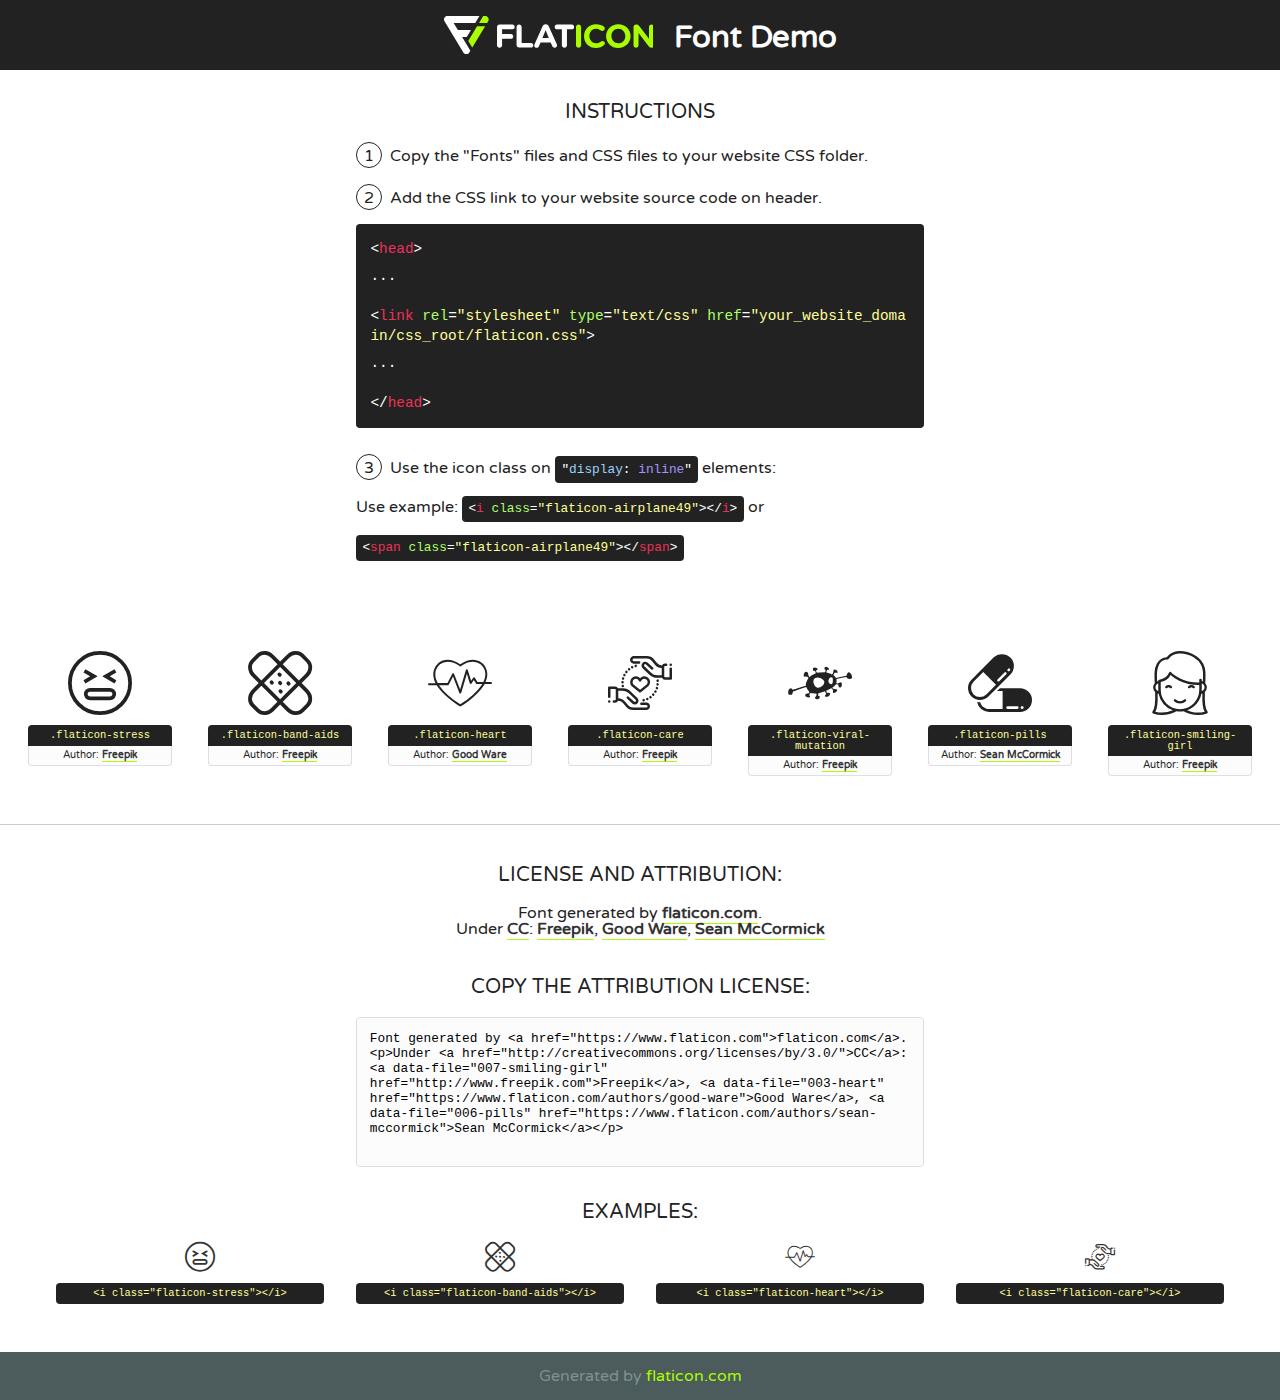
<file: css/flat/flaticon.html>
<!DOCTYPE html>
<!--
  Flaticon icon font: Flaticon
  Creation date: 17/07/2019 15:48
-->
<html>
<!DOCTYPE html>
<html>

<head>
    <title>Flaticon WebFont</title>
    <link href="http://fonts.googleapis.com/css?family=Varela+Round" rel="stylesheet" type="text/css" />
    <link rel="stylesheet" type="text/css" href="flaticon.css">
    <meta charset="UTF-8">
    <style>
    html, body, div, span, applet, object, iframe,
    h1, h2, h3, h4, h5, h6, p, blockquote, pre,
    a, abbr, acronym, address, big, cite, code,
    del, dfn, em, img, ins, kbd, q, s, samp,
    small, strike, strong, sub, sup, tt, var,
    b, u, i, center,
    dl, dt, dd, ol, ul, li,
    fieldset, form, label, legend,
    table, caption, tbody, tfoot, thead, tr, th, td,
    article, aside, canvas, details, embed, 
    figure, figcaption, footer, header, hgroup, 
    menu, nav, output, ruby, section, summary,
    time, mark, audio, video {
        margin: 0;
        padding: 0;
        border: 0;
        font-size: 100%;
        font: inherit;
        vertical-align: baseline;
    }
    /* HTML5 display-role reset for older browsers */
    article, aside, details, figcaption, figure, 
    footer, header, hgroup, menu, nav, section {
        display: block;
    }
    body {
        line-height: 1;
    }
    ol, ul {
        list-style: none;
    }
    blockquote, q {
        quotes: none;
    }
    blockquote:before, blockquote:after,
    q:before, q:after {
        content: '';
        content: none;
    }
    table {
        border-collapse: collapse;
        border-spacing: 0;
    }
    body {
        font-family: 'Varela Round', Helvetica, Arial, sans-serif;
        font-size: 16px;
        color: #222;
    }
    a {
        color: #333;
        border-bottom: 1px solid #a9fd00;
        font-weight: bold;
        text-decoration: none;
    }
    * {
        -moz-box-sizing: border-box;
        -webkit-box-sizing: border-box;
        box-sizing: border-box;
        margin: 0;
        padding: 0;
    }
    [class^="flaticon-"]:before, [class*=" flaticon-"]:before, [class^="flaticon-"]:after, [class*=" flaticon-"]:after {
        font-family: Flaticon;
        font-size: 30px;
        font-style: normal;
        margin-left: 20px;
        color: #333;
    }
    .wrapper {
        max-width: 600px;
        margin: auto;
        padding: 0 1em;
    }
    .title {
        font-size: 1.25em;
        text-align: center;
        margin-bottom: 1em;
        text-transform: uppercase;
    }
    header {
        text-align: center;
        background-color: #222;
        color: #fff;
        padding: 1em;
    }
    header .logo {
        width: 210px;
        height: 38px;
        display: inline-block;
        vertical-align: middle;
        margin-right: 1em;
        border: none;
    }
    header strong {
        font-size: 1.95em;
        font-weight: bold;
        vertical-align: middle;
        margin-top: 5px;
        display: inline-block;
    }
    .demo {
        margin: 2em auto;
        line-height: 1.25em;
    }
    .demo ul li {
        margin-bottom: 1em;
    }
    .demo ul li .num {
        color: #222;
        border-radius: 20px;
        display: inline-block;
        width: 26px;
        padding: 3px;
        height: 26px;
        text-align: center;
        margin-right: 0.5em;
        border: 1px solid #222;
    }
    .demo ul li code {
        background-color: #222;
        border-radius: 4px;
        padding: 0.25em 0.5em;
        display: inline-block;
        color: #fff;
        font-family: Consolas,Monaco,Lucida Console,Liberation Mono,DejaVu Sans Mono,Bitstream Vera Sans Mono,Courier New, monospace;
        font-weight: lighter;
        margin-top: 1em;
        font-size: 0.8em;
        word-break: break-all;
    }
    .demo ul li code.big {
        padding: 1em;
        font-size: 0.9em;
    }
    .demo ul li code .red {
        color: #EF3159;
    }
    .demo ul li code .green {
        color: #ACFF65;
    }
    .demo ul li code .yellow {
        color: #FFFF99;
    }
    .demo ul li code .blue {
        color: #99D3FF;
    }
    .demo ul li code .purple {
        color: #A295FF;
    }
    .demo ul li code .dots {
        margin-top: 0.5em;
        display: block;
    }
    #glyphs {
        border-bottom: 1px solid #ccc;
        padding: 2em 0;
        text-align: center;
    }
    .glyph {
        display: inline-block;
        width: 9em;
        margin: 1em;
        text-align: center;
        vertical-align: top;
        background: #FFF;
    }
    .glyph .glyph-icon {
        padding: 10px;
        display: block;
        font-family:"Flaticon";
        font-size: 64px;
        line-height: 1;
    }
    .glyph .glyph-icon:before {
        font-size: 64px;
        color: #222;
        margin-left: 0;
    }
    .class-name {
        font-size: 0.65em;
        background-color: #222;
        color: #fff;
        border-radius: 4px 4px 0 0;
        padding: 0.5em;
        color: #FFFF99;
        font-family: Consolas,Monaco,Lucida Console,Liberation Mono,DejaVu Sans Mono,Bitstream Vera Sans Mono,Courier New, monospace;
    }
    .author-name {
        font-size: 0.6em;
        background-color: #fcfcfd;
        border: 1px solid #DEDEE4;
        border-top: 0;
        border-radius: 0 0 4px 4px;
        padding: 0.5em;
    }
    .class-name:last-child {
        font-size: 10px;
        color:#888;
    }
    .class-name:last-child a {
        font-size: 10px;
        color:#555;
    }
    .class-name:last-child a:hover {
        color:#a9fd00;
    }
    .glyph > input {
        display: block;
        width: 100px;
        margin: 5px auto;
        text-align: center;
        font-size: 12px;
        cursor: text;
    }
    .glyph > input.icon-input {
        font-family:"Flaticon";
        font-size: 16px;
        margin-bottom: 10px;
    }
    .attribution .title {
        margin-top: 2em;
    }
    .attribution textarea {
        background-color: #fcfcfd;
        padding: 1em;
        border: none;
        box-shadow: none;
        border: 1px solid #DEDEE4;
        border-radius: 4px;
        resize: none;
        width: 100%;
        height: 150px;
        font-size: 0.8em;
        font-family: Consolas,Monaco,Lucida Console,Liberation Mono,DejaVu Sans Mono,Bitstream Vera Sans Mono,Courier New, monospace;
        -webkit-appearance: none;
    }
    .iconsuse {
        margin: 2em auto;
        text-align: center;
        max-width: 1200px;
    }
    .iconsuse:after {
        content: '';
        display: table;
        clear: both;
    }
    .iconsuse .image {
        float: left;
        width: 25%;
        padding: 0 1em;
    }
    .iconsuse .image p {
        margin-bottom: 1em;
    }
    .iconsuse .image span {
        display: block;
        font-size: 0.65em;
        background-color: #222;
        color: #fff;
        border-radius: 4px;
        padding: 0.5em;
        color: #FFFF99;
        margin-top: 1em;
        font-family: Consolas,Monaco,Lucida Console,Liberation Mono,DejaVu Sans Mono,Bitstream Vera Sans Mono,Courier New, monospace;
    }
    #footer {
        text-align: center;
        background-color: #4C5B5C;
        color: #7c9192;
        padding: 1em;
    }
    #footer a {
        border: none;
        color: #a9fd00;
        font-weight: normal;
    }
    @media (max-width: 960px) {
        .iconsuse .image {
            width: 50%;
        }
    }
    @media (max-width: 560px) {
        .iconsuse .image {
            width: 100%;
        }
    }
    </style>
</head>

<body class="characters-off">

    <header>
        <a href="https://www.flaticon.com" target="_blank" class="logo">
            <svg version="1.1" xmlns="http://www.w3.org/2000/svg" xmlns:xlink="http://www.w3.org/1999/xlink" xmlns:a="http://ns.adobe.com/AdobeSVGViewerExtensions/3.0/" viewBox="0 0 560.875 102.036" enable-background="new 0 0 560.875 102.036" xml:space="preserve">
                <defs>
                </defs>
                <g>
                    <g class="letters">
                        <path fill="#ffffff" d="M141.596,29.675c0-3.777,2.985-6.767,6.764-6.767h34.438c3.426,0,6.15,2.728,6.15,6.15
                        c0,3.43-2.724,6.149-6.15,6.149h-27.674v13.091h23.719c3.429,0,6.151,2.724,6.151,6.15c0,3.43-2.723,6.149-6.151,6.149h-23.719
                        v17.574c0,3.773-2.986,6.761-6.764,6.761c-3.779,0-6.764-2.989-6.764-6.761V29.675z"></path>
                        <path fill="#ffffff" d="M193.844,29.149c0-3.781,2.985-6.767,6.764-6.767c3.776,0,6.763,2.985,6.763,6.767v42.957h25.039
                        c3.426,0,6.149,2.726,6.149,6.153c0,3.425-2.723,6.15-6.149,6.15h-31.802c-3.779,0-6.764-2.986-6.764-6.768V29.149z"></path>
                        <path fill="#ffffff" d="M241.891,75.71l21.438-48.407c1.492-3.341,4.215-5.357,7.906-5.357h0.792
                        c3.686,0,6.323,2.017,7.815,5.357l21.439,48.407c0.436,0.967,0.701,1.845,0.701,2.723c0,3.602-2.809,6.501-6.414,6.501
                        c-3.161,0-5.269-1.845-6.499-4.655l-4.132-9.661h-27.059l-4.301,10.102c-1.144,2.631-3.426,4.214-6.237,4.214
                        c-3.517,0-6.24-2.81-6.24-6.325C241.1,77.64,241.451,76.677,241.891,75.71z M279.932,58.666l-8.521-20.297l-8.526,20.297H279.932
                        z"></path>
                        <path fill="#ffffff" d="M314.864,35.387H301.86c-3.429,0-6.239-2.813-6.239-6.238c0-3.429,2.811-6.24,6.239-6.24h39.533
                        c3.426,0,6.237,2.811,6.237,6.24c0,3.425-2.811,6.238-6.237,6.238h-13.001v42.785c0,3.773-2.99,6.761-6.764,6.761
                        c-3.779,0-6.764-2.989-6.764-6.761V35.387z"></path>
                        <path fill="#A9FD00" d="M352.615,29.149c0-3.781,2.985-6.767,6.767-6.767c3.774,0,6.761,2.985,6.761,6.767v49.024
                        c0,3.773-2.987,6.761-6.761,6.761c-3.781,0-6.767-2.989-6.767-6.761V29.149z"></path>
                        <path fill="#A9FD00" d="M374.132,53.836v-0.179c0-17.481,13.178-31.801,32.065-31.801c9.22,0,15.459,2.458,20.557,6.238
                        c1.402,1.054,2.637,2.985,2.637,5.357c0,3.692-2.985,6.59-6.681,6.59c-1.845,0-3.071-0.702-4.044-1.319
                        c-3.776-2.813-7.729-4.393-12.562-4.393c-10.364,0-17.831,8.611-17.831,19.154v0.173c0,10.542,7.291,19.329,17.831,19.329
                        c5.715,0,9.492-1.756,13.359-4.834c1.049-0.874,2.458-1.491,4.039-1.491c3.429,0,6.325,2.813,6.325,6.236
                        c0,2.106-1.056,3.78-2.282,4.834c-5.539,4.834-12.036,7.733-21.878,7.733C387.572,85.464,374.132,71.493,374.132,53.836z"></path>
                        <path fill="#A9FD00" d="M433.009,53.836v-0.179c0-17.481,13.79-31.801,32.766-31.801c18.981,0,32.592,14.143,32.592,31.628v0.173
                        c0,17.483-13.785,31.807-32.769,31.807C446.625,85.464,433.009,71.32,433.009,53.836z M484.224,53.836v-0.179
                        c0-10.539-7.725-19.326-18.626-19.326c-10.893,0-18.449,8.611-18.449,19.154v0.173c0,10.542,7.73,19.329,18.626,19.329
                        C476.676,72.986,484.224,64.378,484.224,53.836z"></path>
                        <path fill="#A9FD00" d="M506.233,29.321c0-3.774,2.99-6.763,6.767-6.763h1.401c3.252,0,5.183,1.583,7.029,3.953l26.093,34.265
                        V29.059c0-3.692,2.99-6.677,6.681-6.677c3.683,0,6.671,2.985,6.671,6.677v48.934c0,3.78-2.987,6.765-6.764,6.765h-0.436
                        c-3.257,0-5.188-1.581-7.034-3.953l-27.056-35.492v32.944c0,3.687-2.985,6.676-6.678,6.676c-3.683,0-6.673-2.989-6.673-6.676
                        V29.321z"></path>
                    </g>
                    <g class="insignia">
                        <path fill="#ffffff" d="M48.372,56.137h12.517l11.156-18.537H37.186L25.688,18.539h57.825L94.668,0H9.271
                        C5.925,0,2.842,1.801,1.198,4.716c-1.644,2.907-1.593,6.482,0.134,9.343l50.38,83.501c1.678,2.781,4.689,4.476,7.938,4.476
                        c3.246,0,6.257-1.695,7.935-4.476l2.898-4.804L48.372,56.137z"></path>
                        <g class="i">
                            <path fill="#A9FD00" d="M93.575,18.539h0.031v0.004l21.652,0.004l2.705-4.488c1.727-2.861,1.778-6.436,0.133-9.343
                            C116.454,1.801,113.371,0,110.026,0h-5.294L93.575,18.539z"></path>
                            <polygon fill="#A9FD00" points="88.291,27.356 64.725,66.486 75.519,84.404 109.942,27.356"></polygon>
                        </g>
                    </g>
                </g>
            </svg>
        </a>
        <strong>Font Demo</strong>
    </header>


    <section class="demo wrapper">

        <p class="title">Instructions</p>

        <ul>
            <li>
                <span class="num">1</span>Copy the "Fonts" files and CSS files to your website CSS folder.
            </li>
            <li>
                <span class="num">2</span>Add the CSS link to your website source code on header.
                <code class="big">
                    &lt;<span class="red">head</span>&gt;
                    <br/><span class="dots">...</span>
                    <br/>&lt;<span class="red">link</span> <span class="green">rel</span>=<span class="yellow">"stylesheet"</span> <span class="green">type</span>=<span class="yellow">"text/css"</span> <span class="green">href</span>=<span class="yellow">"your_website_domain/css_root/flaticon.css"</span>&gt;
                    <br/><span class="dots">...</span>
                    <br/>&lt;/<span class="red">head</span>&gt;
                </code>
            </li>

            <li>
                <p>
                    <span class="num">3</span>Use the icon class on <code>"<span class="blue">display</span>:<span class="purple"> inline</span>"</code> elements:
                    <br />
                    Use example: <code>&lt;<span class="red">i</span> <span class="green">class</span>=<span class="yellow">&quot;flaticon-airplane49&quot;</span>&gt;&lt;/<span class="red">i</span>&gt;</code> or <code>&lt;<span class="red">span</span> <span class="green">class</span>=<span class="yellow">&quot;flaticon-airplane49&quot;</span>&gt;&lt;/<span class="red">span</span>&gt;</code>
            </li>
        </ul>

    </section>




   <section id="glyphs">          
    
      
        <div class="glyph"><div class="glyph-icon flaticon-stress"></div>
            <div class="class-name">.flaticon-stress</div>
            <div class="author-name">Author: <a data-file="001-stress" href="http://www.freepik.com">Freepik</a> </div> 
        </div>        
        
        <div class="glyph"><div class="glyph-icon flaticon-band-aids"></div>
            <div class="class-name">.flaticon-band-aids</div>
            <div class="author-name">Author: <a data-file="002-band-aids" href="http://www.freepik.com">Freepik</a> </div> 
        </div>        
        
        <div class="glyph"><div class="glyph-icon flaticon-heart"></div>
            <div class="class-name">.flaticon-heart</div>
            <div class="author-name">Author: <a data-file="003-heart" href="https://www.flaticon.com/authors/good-ware">Good Ware</a> </div> 
        </div>        
        
        <div class="glyph"><div class="glyph-icon flaticon-care"></div>
            <div class="class-name">.flaticon-care</div>
            <div class="author-name">Author: <a data-file="004-care" href="http://www.freepik.com">Freepik</a> </div> 
        </div>        
        
        <div class="glyph"><div class="glyph-icon flaticon-viral-mutation"></div>
            <div class="class-name">.flaticon-viral-mutation</div>
            <div class="author-name">Author: <a data-file="005-viral-mutation" href="http://www.freepik.com">Freepik</a> </div> 
        </div>        
        
        <div class="glyph"><div class="glyph-icon flaticon-pills"></div>
            <div class="class-name">.flaticon-pills</div>
            <div class="author-name">Author: <a data-file="006-pills" href="https://www.flaticon.com/authors/sean-mccormick">Sean McCormick</a> </div> 
        </div>        
        
        <div class="glyph"><div class="glyph-icon flaticon-smiling-girl"></div>
            <div class="class-name">.flaticon-smiling-girl</div>
            <div class="author-name">Author: <a data-file="007-smiling-girl" href="http://www.freepik.com">Freepik</a> </div> 
        </div>        
        

    </section>



    <section class="attribution wrapper"   style="text-align:center;">

      <div class="title">License and attribution:</div><div class="attrDiv">Font generated by <a href="https://www.flaticon.com">flaticon.com</a>. <div><p>Under <a href="http://creativecommons.org/licenses/by/3.0/">CC</a>: <a data-file="007-smiling-girl" href="http://www.freepik.com">Freepik</a>, <a data-file="003-heart" href="https://www.flaticon.com/authors/good-ware">Good Ware</a>, <a data-file="006-pills" href="https://www.flaticon.com/authors/sean-mccormick">Sean McCormick</a></p>  </div>
      </div>
      <div class="title">Copy the Attribution License:</div>

    <textarea onclick="this.focus();this.select();">Font generated by &lt;a href=&quot;https://www.flaticon.com&quot;&gt;flaticon.com&lt;/a&gt;. <p>Under <a href="http://creativecommons.org/licenses/by/3.0/">CC</a>: <a data-file="007-smiling-girl" href="http://www.freepik.com">Freepik</a>, <a data-file="003-heart" href="https://www.flaticon.com/authors/good-ware">Good Ware</a>, <a data-file="006-pills" href="https://www.flaticon.com/authors/sean-mccormick">Sean McCormick</a></p>  
     </textarea>

    </section>

    <section class="iconsuse">

          <div class="title">Examples:</div>            
             
            <div class="image">
                <p>
                    <i class="glyph-icon flaticon-stress"></i> 
                    <span>&lt;i class=&quot;flaticon-stress&quot;&gt;&lt;/i&gt;</span>
                </p>
            </div>
            
            <div class="image">
                <p>
                    <i class="glyph-icon flaticon-band-aids"></i> 
                    <span>&lt;i class=&quot;flaticon-band-aids&quot;&gt;&lt;/i&gt;</span>
                </p>
            </div>
            
            <div class="image">
                <p>
                    <i class="glyph-icon flaticon-heart"></i> 
                    <span>&lt;i class=&quot;flaticon-heart&quot;&gt;&lt;/i&gt;</span>
                </p>
            </div>
            
            <div class="image">
                <p>
                    <i class="glyph-icon flaticon-care"></i> 
                    <span>&lt;i class=&quot;flaticon-care&quot;&gt;&lt;/i&gt;</span>
                </p>
            </div>
                       
        </div>
                            
    </section>

<div id="footer">
    <div>Generated by <a href="https://www.flaticon.com">flaticon.com</a>
    </div>
</div>



</body>
</html>
</file>
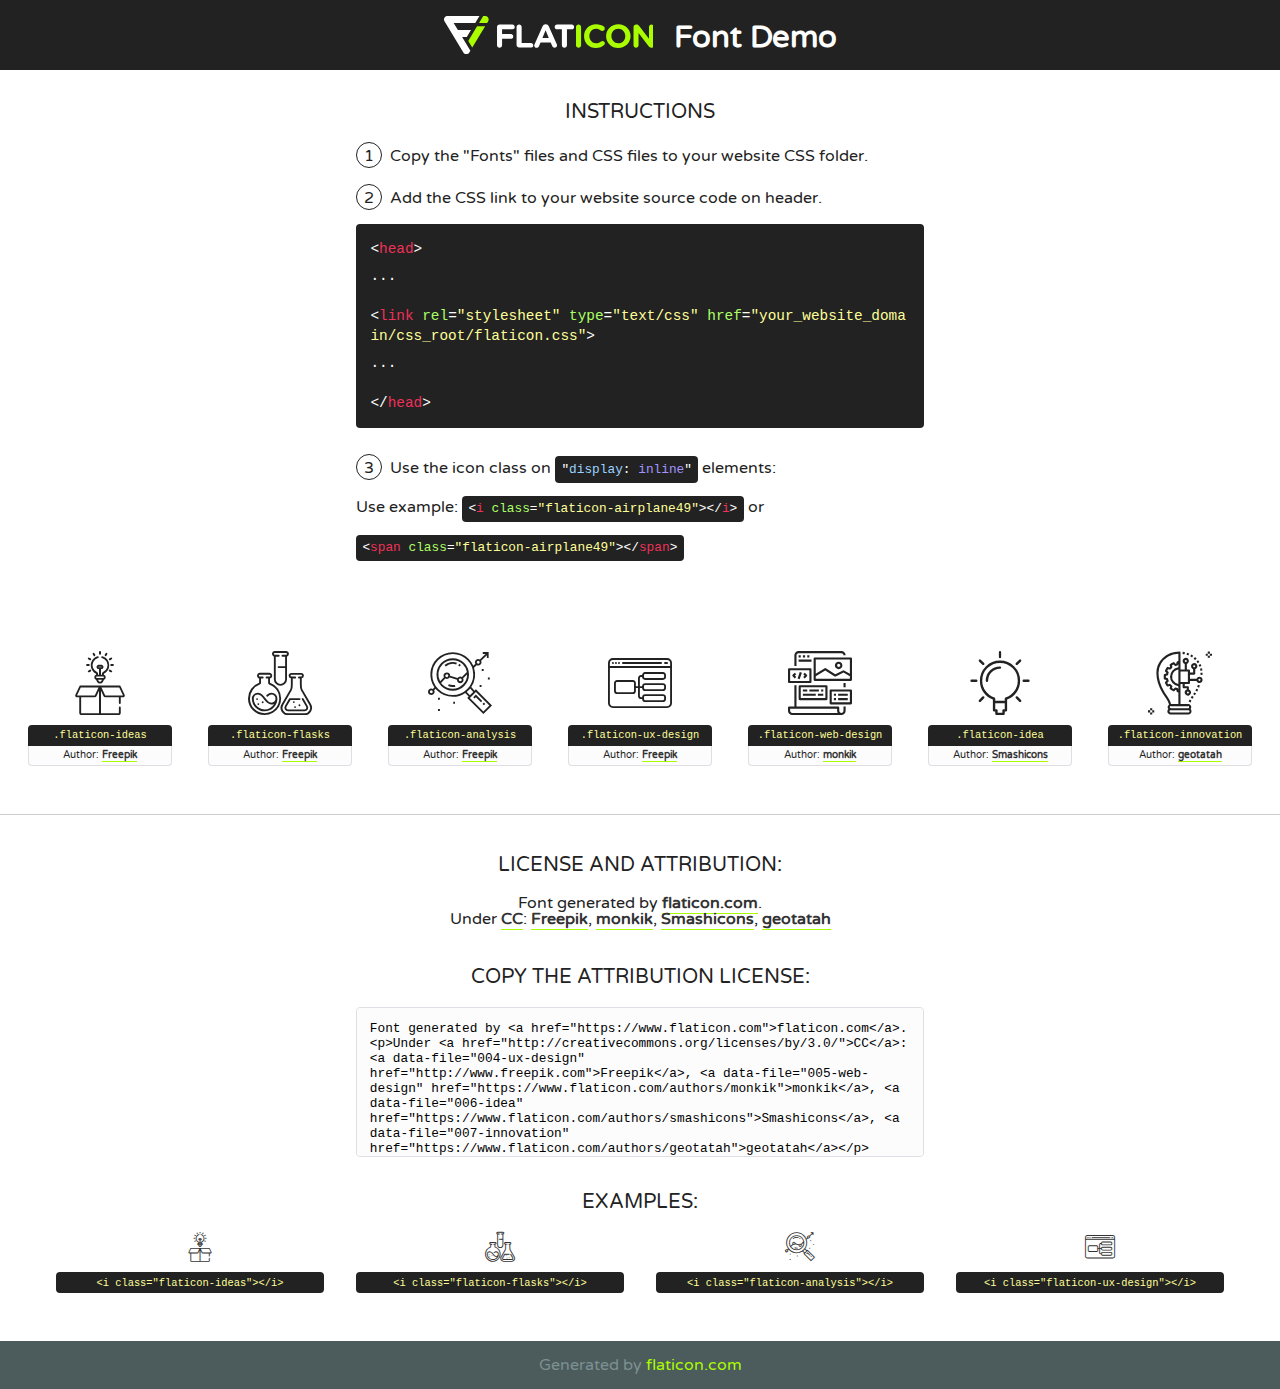
<file: fonts/flaticon/font/flaticon.html>
<!DOCTYPE html>
<!--
  Flaticon icon font: Flaticon
  Creation date: 20/03/2019 02:18
-->
<html>
<!DOCTYPE html>
<html>

<head>
    <title>Flaticon WebFont</title>
    <link href="http://fonts.googleapis.com/css?family=Varela+Round" rel="stylesheet" type="text/css" />
    <link rel="stylesheet" type="text/css" href="flaticon.css">
    <meta charset="UTF-8">
    <style>
    html, body, div, span, applet, object, iframe,
    h1, h2, h3, h4, h5, h6, p, blockquote, pre,
    a, abbr, acronym, address, big, cite, code,
    del, dfn, em, img, ins, kbd, q, s, samp,
    small, strike, strong, sub, sup, tt, var,
    b, u, i, center,
    dl, dt, dd, ol, ul, li,
    fieldset, form, label, legend,
    table, caption, tbody, tfoot, thead, tr, th, td,
    article, aside, canvas, details, embed, 
    figure, figcaption, footer, header, hgroup, 
    menu, nav, output, ruby, section, summary,
    time, mark, audio, video {
        margin: 0;
        padding: 0;
        border: 0;
        font-size: 100%;
        font: inherit;
        vertical-align: baseline;
    }
    /* HTML5 display-role reset for older browsers */
    article, aside, details, figcaption, figure, 
    footer, header, hgroup, menu, nav, section {
        display: block;
    }
    body {
        line-height: 1;
    }
    ol, ul {
        list-style: none;
    }
    blockquote, q {
        quotes: none;
    }
    blockquote:before, blockquote:after,
    q:before, q:after {
        content: '';
        content: none;
    }
    table {
        border-collapse: collapse;
        border-spacing: 0;
    }
    body {
        font-family: 'Varela Round', Helvetica, Arial, sans-serif;
        font-size: 16px;
        color: #222;
    }
    a {
        color: #333;
        border-bottom: 1px solid #a9fd00;
        font-weight: bold;
        text-decoration: none;
    }
    * {
        -moz-box-sizing: border-box;
        -webkit-box-sizing: border-box;
        box-sizing: border-box;
        margin: 0;
        padding: 0;
    }
    [class^="flaticon-"]:before, [class*=" flaticon-"]:before, [class^="flaticon-"]:after, [class*=" flaticon-"]:after {
        font-family: Flaticon;
        font-size: 30px;
        font-style: normal;
        margin-left: 20px;
        color: #333;
    }
    .wrapper {
        max-width: 600px;
        margin: auto;
        padding: 0 1em;
    }
    .title {
        font-size: 1.25em;
        text-align: center;
        margin-bottom: 1em;
        text-transform: uppercase;
    }
    header {
        text-align: center;
        background-color: #222;
        color: #fff;
        padding: 1em;
    }
    header .logo {
        width: 210px;
        height: 38px;
        display: inline-block;
        vertical-align: middle;
        margin-right: 1em;
        border: none;
    }
    header strong {
        font-size: 1.95em;
        font-weight: bold;
        vertical-align: middle;
        margin-top: 5px;
        display: inline-block;
    }
    .demo {
        margin: 2em auto;
        line-height: 1.25em;
    }
    .demo ul li {
        margin-bottom: 1em;
    }
    .demo ul li .num {
        color: #222;
        border-radius: 20px;
        display: inline-block;
        width: 26px;
        padding: 3px;
        height: 26px;
        text-align: center;
        margin-right: 0.5em;
        border: 1px solid #222;
    }
    .demo ul li code {
        background-color: #222;
        border-radius: 4px;
        padding: 0.25em 0.5em;
        display: inline-block;
        color: #fff;
        font-family: Consolas,Monaco,Lucida Console,Liberation Mono,DejaVu Sans Mono,Bitstream Vera Sans Mono,Courier New, monospace;
        font-weight: lighter;
        margin-top: 1em;
        font-size: 0.8em;
        word-break: break-all;
    }
    .demo ul li code.big {
        padding: 1em;
        font-size: 0.9em;
    }
    .demo ul li code .red {
        color: #EF3159;
    }
    .demo ul li code .green {
        color: #ACFF65;
    }
    .demo ul li code .yellow {
        color: #FFFF99;
    }
    .demo ul li code .blue {
        color: #99D3FF;
    }
    .demo ul li code .purple {
        color: #A295FF;
    }
    .demo ul li code .dots {
        margin-top: 0.5em;
        display: block;
    }
    #glyphs {
        border-bottom: 1px solid #ccc;
        padding: 2em 0;
        text-align: center;
    }
    .glyph {
        display: inline-block;
        width: 9em;
        margin: 1em;
        text-align: center;
        vertical-align: top;
        background: #FFF;
    }
    .glyph .glyph-icon {
        padding: 10px;
        display: block;
        font-family:"Flaticon";
        font-size: 64px;
        line-height: 1;
    }
    .glyph .glyph-icon:before {
        font-size: 64px;
        color: #222;
        margin-left: 0;
    }
    .class-name {
        font-size: 0.65em;
        background-color: #222;
        color: #fff;
        border-radius: 4px 4px 0 0;
        padding: 0.5em;
        color: #FFFF99;
        font-family: Consolas,Monaco,Lucida Console,Liberation Mono,DejaVu Sans Mono,Bitstream Vera Sans Mono,Courier New, monospace;
    }
    .author-name {
        font-size: 0.6em;
        background-color: #fcfcfd;
        border: 1px solid #DEDEE4;
        border-top: 0;
        border-radius: 0 0 4px 4px;
        padding: 0.5em;
    }
    .class-name:last-child {
        font-size: 10px;
        color:#888;
    }
    .class-name:last-child a {
        font-size: 10px;
        color:#555;
    }
    .class-name:last-child a:hover {
        color:#a9fd00;
    }
    .glyph > input {
        display: block;
        width: 100px;
        margin: 5px auto;
        text-align: center;
        font-size: 12px;
        cursor: text;
    }
    .glyph > input.icon-input {
        font-family:"Flaticon";
        font-size: 16px;
        margin-bottom: 10px;
    }
    .attribution .title {
        margin-top: 2em;
    }
    .attribution textarea {
        background-color: #fcfcfd;
        padding: 1em;
        border: none;
        box-shadow: none;
        border: 1px solid #DEDEE4;
        border-radius: 4px;
        resize: none;
        width: 100%;
        height: 150px;
        font-size: 0.8em;
        font-family: Consolas,Monaco,Lucida Console,Liberation Mono,DejaVu Sans Mono,Bitstream Vera Sans Mono,Courier New, monospace;
        -webkit-appearance: none;
    }
    .iconsuse {
        margin: 2em auto;
        text-align: center;
        max-width: 1200px;
    }
    .iconsuse:after {
        content: '';
        display: table;
        clear: both;
    }
    .iconsuse .image {
        float: left;
        width: 25%;
        padding: 0 1em;
    }
    .iconsuse .image p {
        margin-bottom: 1em;
    }
    .iconsuse .image span {
        display: block;
        font-size: 0.65em;
        background-color: #222;
        color: #fff;
        border-radius: 4px;
        padding: 0.5em;
        color: #FFFF99;
        margin-top: 1em;
        font-family: Consolas,Monaco,Lucida Console,Liberation Mono,DejaVu Sans Mono,Bitstream Vera Sans Mono,Courier New, monospace;
    }
    #footer {
        text-align: center;
        background-color: #4C5B5C;
        color: #7c9192;
        padding: 1em;
    }
    #footer a {
        border: none;
        color: #a9fd00;
        font-weight: normal;
    }
    @media (max-width: 960px) {
        .iconsuse .image {
            width: 50%;
        }
    }
    @media (max-width: 560px) {
        .iconsuse .image {
            width: 100%;
        }
    }
    </style>
</head>

<body class="characters-off">

    <header>
        <a href="https://www.flaticon.com" target="_blank" class="logo">
            <svg version="1.1" xmlns="http://www.w3.org/2000/svg" xmlns:xlink="http://www.w3.org/1999/xlink" xmlns:a="http://ns.adobe.com/AdobeSVGViewerExtensions/3.0/" viewBox="0 0 560.875 102.036" enable-background="new 0 0 560.875 102.036" xml:space="preserve">
                <defs>
                </defs>
                <g>
                    <g class="letters">
                        <path fill="#ffffff" d="M141.596,29.675c0-3.777,2.985-6.767,6.764-6.767h34.438c3.426,0,6.15,2.728,6.15,6.15
                        c0,3.43-2.724,6.149-6.15,6.149h-27.674v13.091h23.719c3.429,0,6.151,2.724,6.151,6.15c0,3.43-2.723,6.149-6.151,6.149h-23.719
                        v17.574c0,3.773-2.986,6.761-6.764,6.761c-3.779,0-6.764-2.989-6.764-6.761V29.675z"></path>
                        <path fill="#ffffff" d="M193.844,29.149c0-3.781,2.985-6.767,6.764-6.767c3.776,0,6.763,2.985,6.763,6.767v42.957h25.039
                        c3.426,0,6.149,2.726,6.149,6.153c0,3.425-2.723,6.15-6.149,6.15h-31.802c-3.779,0-6.764-2.986-6.764-6.768V29.149z"></path>
                        <path fill="#ffffff" d="M241.891,75.71l21.438-48.407c1.492-3.341,4.215-5.357,7.906-5.357h0.792
                        c3.686,0,6.323,2.017,7.815,5.357l21.439,48.407c0.436,0.967,0.701,1.845,0.701,2.723c0,3.602-2.809,6.501-6.414,6.501
                        c-3.161,0-5.269-1.845-6.499-4.655l-4.132-9.661h-27.059l-4.301,10.102c-1.144,2.631-3.426,4.214-6.237,4.214
                        c-3.517,0-6.24-2.81-6.24-6.325C241.1,77.64,241.451,76.677,241.891,75.71z M279.932,58.666l-8.521-20.297l-8.526,20.297H279.932
                        z"></path>
                        <path fill="#ffffff" d="M314.864,35.387H301.86c-3.429,0-6.239-2.813-6.239-6.238c0-3.429,2.811-6.24,6.239-6.24h39.533
                        c3.426,0,6.237,2.811,6.237,6.24c0,3.425-2.811,6.238-6.237,6.238h-13.001v42.785c0,3.773-2.99,6.761-6.764,6.761
                        c-3.779,0-6.764-2.989-6.764-6.761V35.387z"></path>
                        <path fill="#A9FD00" d="M352.615,29.149c0-3.781,2.985-6.767,6.767-6.767c3.774,0,6.761,2.985,6.761,6.767v49.024
                        c0,3.773-2.987,6.761-6.761,6.761c-3.781,0-6.767-2.989-6.767-6.761V29.149z"></path>
                        <path fill="#A9FD00" d="M374.132,53.836v-0.179c0-17.481,13.178-31.801,32.065-31.801c9.22,0,15.459,2.458,20.557,6.238
                        c1.402,1.054,2.637,2.985,2.637,5.357c0,3.692-2.985,6.59-6.681,6.59c-1.845,0-3.071-0.702-4.044-1.319
                        c-3.776-2.813-7.729-4.393-12.562-4.393c-10.364,0-17.831,8.611-17.831,19.154v0.173c0,10.542,7.291,19.329,17.831,19.329
                        c5.715,0,9.492-1.756,13.359-4.834c1.049-0.874,2.458-1.491,4.039-1.491c3.429,0,6.325,2.813,6.325,6.236
                        c0,2.106-1.056,3.78-2.282,4.834c-5.539,4.834-12.036,7.733-21.878,7.733C387.572,85.464,374.132,71.493,374.132,53.836z"></path>
                        <path fill="#A9FD00" d="M433.009,53.836v-0.179c0-17.481,13.79-31.801,32.766-31.801c18.981,0,32.592,14.143,32.592,31.628v0.173
                        c0,17.483-13.785,31.807-32.769,31.807C446.625,85.464,433.009,71.32,433.009,53.836z M484.224,53.836v-0.179
                        c0-10.539-7.725-19.326-18.626-19.326c-10.893,0-18.449,8.611-18.449,19.154v0.173c0,10.542,7.73,19.329,18.626,19.329
                        C476.676,72.986,484.224,64.378,484.224,53.836z"></path>
                        <path fill="#A9FD00" d="M506.233,29.321c0-3.774,2.99-6.763,6.767-6.763h1.401c3.252,0,5.183,1.583,7.029,3.953l26.093,34.265
                        V29.059c0-3.692,2.99-6.677,6.681-6.677c3.683,0,6.671,2.985,6.671,6.677v48.934c0,3.78-2.987,6.765-6.764,6.765h-0.436
                        c-3.257,0-5.188-1.581-7.034-3.953l-27.056-35.492v32.944c0,3.687-2.985,6.676-6.678,6.676c-3.683,0-6.673-2.989-6.673-6.676
                        V29.321z"></path>
                    </g>
                    <g class="insignia">
                        <path fill="#ffffff" d="M48.372,56.137h12.517l11.156-18.537H37.186L25.688,18.539h57.825L94.668,0H9.271
                        C5.925,0,2.842,1.801,1.198,4.716c-1.644,2.907-1.593,6.482,0.134,9.343l50.38,83.501c1.678,2.781,4.689,4.476,7.938,4.476
                        c3.246,0,6.257-1.695,7.935-4.476l2.898-4.804L48.372,56.137z"></path>
                        <g class="i">
                            <path fill="#A9FD00" d="M93.575,18.539h0.031v0.004l21.652,0.004l2.705-4.488c1.727-2.861,1.778-6.436,0.133-9.343
                            C116.454,1.801,113.371,0,110.026,0h-5.294L93.575,18.539z"></path>
                            <polygon fill="#A9FD00" points="88.291,27.356 64.725,66.486 75.519,84.404 109.942,27.356"></polygon>
                        </g>
                    </g>
                </g>
            </svg>
        </a>
        <strong>Font Demo</strong>
    </header>


    <section class="demo wrapper">

        <p class="title">Instructions</p>

        <ul>
            <li>
                <span class="num">1</span>Copy the "Fonts" files and CSS files to your website CSS folder.
            </li>
            <li>
                <span class="num">2</span>Add the CSS link to your website source code on header.
                <code class="big">
                    &lt;<span class="red">head</span>&gt;
                    <br/><span class="dots">...</span>
                    <br/>&lt;<span class="red">link</span> <span class="green">rel</span>=<span class="yellow">"stylesheet"</span> <span class="green">type</span>=<span class="yellow">"text/css"</span> <span class="green">href</span>=<span class="yellow">"your_website_domain/css_root/flaticon.css"</span>&gt;
                    <br/><span class="dots">...</span>
                    <br/>&lt;/<span class="red">head</span>&gt;
                </code>
            </li>

            <li>
                <p>
                    <span class="num">3</span>Use the icon class on <code>"<span class="blue">display</span>:<span class="purple"> inline</span>"</code> elements:
                    <br />
                    Use example: <code>&lt;<span class="red">i</span> <span class="green">class</span>=<span class="yellow">&quot;flaticon-airplane49&quot;</span>&gt;&lt;/<span class="red">i</span>&gt;</code> or <code>&lt;<span class="red">span</span> <span class="green">class</span>=<span class="yellow">&quot;flaticon-airplane49&quot;</span>&gt;&lt;/<span class="red">span</span>&gt;</code>
            </li>
        </ul>

    </section>




   <section id="glyphs">          
    
      
        <div class="glyph"><div class="glyph-icon flaticon-ideas"></div>
            <div class="class-name">.flaticon-ideas</div>
            <div class="author-name">Author: <a data-file="001-ideas" href="http://www.freepik.com">Freepik</a> </div> 
        </div>        
        
        <div class="glyph"><div class="glyph-icon flaticon-flasks"></div>
            <div class="class-name">.flaticon-flasks</div>
            <div class="author-name">Author: <a data-file="002-flasks" href="http://www.freepik.com">Freepik</a> </div> 
        </div>        
        
        <div class="glyph"><div class="glyph-icon flaticon-analysis"></div>
            <div class="class-name">.flaticon-analysis</div>
            <div class="author-name">Author: <a data-file="003-analysis" href="http://www.freepik.com">Freepik</a> </div> 
        </div>        
        
        <div class="glyph"><div class="glyph-icon flaticon-ux-design"></div>
            <div class="class-name">.flaticon-ux-design</div>
            <div class="author-name">Author: <a data-file="004-ux-design" href="http://www.freepik.com">Freepik</a> </div> 
        </div>        
        
        <div class="glyph"><div class="glyph-icon flaticon-web-design"></div>
            <div class="class-name">.flaticon-web-design</div>
            <div class="author-name">Author: <a data-file="005-web-design" href="https://www.flaticon.com/authors/monkik">monkik</a> </div> 
        </div>        
        
        <div class="glyph"><div class="glyph-icon flaticon-idea"></div>
            <div class="class-name">.flaticon-idea</div>
            <div class="author-name">Author: <a data-file="006-idea" href="https://www.flaticon.com/authors/smashicons">Smashicons</a> </div> 
        </div>        
        
        <div class="glyph"><div class="glyph-icon flaticon-innovation"></div>
            <div class="class-name">.flaticon-innovation</div>
            <div class="author-name">Author: <a data-file="007-innovation" href="https://www.flaticon.com/authors/geotatah">geotatah</a> </div> 
        </div>        
        

    </section>



    <section class="attribution wrapper"   style="text-align:center;">

      <div class="title">License and attribution:</div><div class="attrDiv">Font generated by <a href="https://www.flaticon.com">flaticon.com</a>. <div><p>Under <a href="http://creativecommons.org/licenses/by/3.0/">CC</a>: <a data-file="004-ux-design" href="http://www.freepik.com">Freepik</a>, <a data-file="005-web-design" href="https://www.flaticon.com/authors/monkik">monkik</a>, <a data-file="006-idea" href="https://www.flaticon.com/authors/smashicons">Smashicons</a>, <a data-file="007-innovation" href="https://www.flaticon.com/authors/geotatah">geotatah</a></p>  </div>
      </div>
      <div class="title">Copy the Attribution License:</div>

    <textarea onclick="this.focus();this.select();">Font generated by &lt;a href=&quot;https://www.flaticon.com&quot;&gt;flaticon.com&lt;/a&gt;. <p>Under <a href="http://creativecommons.org/licenses/by/3.0/">CC</a>: <a data-file="004-ux-design" href="http://www.freepik.com">Freepik</a>, <a data-file="005-web-design" href="https://www.flaticon.com/authors/monkik">monkik</a>, <a data-file="006-idea" href="https://www.flaticon.com/authors/smashicons">Smashicons</a>, <a data-file="007-innovation" href="https://www.flaticon.com/authors/geotatah">geotatah</a></p>  
     </textarea>

    </section>

    <section class="iconsuse">

          <div class="title">Examples:</div>            
             
            <div class="image">
                <p>
                    <i class="glyph-icon flaticon-ideas"></i> 
                    <span>&lt;i class=&quot;flaticon-ideas&quot;&gt;&lt;/i&gt;</span>
                </p>
            </div>
            
            <div class="image">
                <p>
                    <i class="glyph-icon flaticon-flasks"></i> 
                    <span>&lt;i class=&quot;flaticon-flasks&quot;&gt;&lt;/i&gt;</span>
                </p>
            </div>
            
            <div class="image">
                <p>
                    <i class="glyph-icon flaticon-analysis"></i> 
                    <span>&lt;i class=&quot;flaticon-analysis&quot;&gt;&lt;/i&gt;</span>
                </p>
            </div>
            
            <div class="image">
                <p>
                    <i class="glyph-icon flaticon-ux-design"></i> 
                    <span>&lt;i class=&quot;flaticon-ux-design&quot;&gt;&lt;/i&gt;</span>
                </p>
            </div>
                       
        </div>
                            
    </section>

<div id="footer">
    <div>Generated by <a href="https://www.flaticon.com">flaticon.com</a>
    </div>
</div>



</body>
</html>
</file>
<file: css/flat/flaticon.css>
/*
  	Flaticon icon font: Flaticon
  	Creation date: 17/07/2019 15:48
  	*/

@font-face {
  font-family: "Flaticon";
  src: url("./Flaticon.eot");
  src: url("./Flaticon.eot?#iefix") format("embedded-opentype"),
       url("./Flaticon.woff2") format("woff2"),
       url("./Flaticon.woff") format("woff"),
       url("./Flaticon.ttf") format("truetype"),
       url("./Flaticon.svg#Flaticon") format("svg");
  font-weight: normal;
  font-style: normal;
}

@media screen and (-webkit-min-device-pixel-ratio:0) {
  @font-face {
    font-family: "Flaticon";
    src: url("./Flaticon.svg#Flaticon") format("svg");
  }
}

[class^="flaticon-"]:before, [class*=" flaticon-"]:before,
[class^="flaticon-"]:after, [class*=" flaticon-"]:after {   
  font-family: Flaticon;
        font-size: 50px;
font-style: normal;
margin-left: 20px;
}

.flaticon-stress:before { content: "\f100"; }
.flaticon-band-aids:before { content: "\f101"; }
.flaticon-heart:before { content: "\f102"; }
.flaticon-care:before { content: "\f103"; }
.flaticon-viral-mutation:before { content: "\f104"; }
.flaticon-pills:before { content: "\f105"; }
.flaticon-smiling-girl:before { content: "\f106"; }
</file>
<file: fonts/flaticon/font/flaticon.css>
/*
  	Flaticon icon font: Flaticon
  	Creation date: 20/03/2019 02:18
  	*/

@font-face {
  font-family: "Flaticon";
  src: url("./Flaticon.eot");
  src: url("./Flaticon.eot?#iefix") format("embedded-opentype"),
       url("./Flaticon.woff2") format("woff2"),
       url("./Flaticon.woff") format("woff"),
       url("./Flaticon.ttf") format("truetype"),
       url("./Flaticon.svg#Flaticon") format("svg");
  font-weight: normal;
  font-style: normal;
}

@media screen and (-webkit-min-device-pixel-ratio:0) {
  @font-face {
    font-family: "Flaticon";
    src: url("./Flaticon.svg#Flaticon") format("svg");
  }
}

[class^="flaticon-"]:before, [class*=" flaticon-"]:before,
[class^="flaticon-"]:after, [class*=" flaticon-"]:after {   
  font-family: Flaticon;
        font-size: 20px;
font-style: normal;
margin-left: 20px;
}

.flaticon-ideas:before { content: "\f100"; }
.flaticon-flasks:before { content: "\f101"; }
.flaticon-analysis:before { content: "\f102"; }
.flaticon-ux-design:before { content: "\f103"; }
.flaticon-web-design:before { content: "\f104"; }
.flaticon-idea:before { content: "\f105"; }
.flaticon-innovation:before { content: "\f106"; }
</file>
